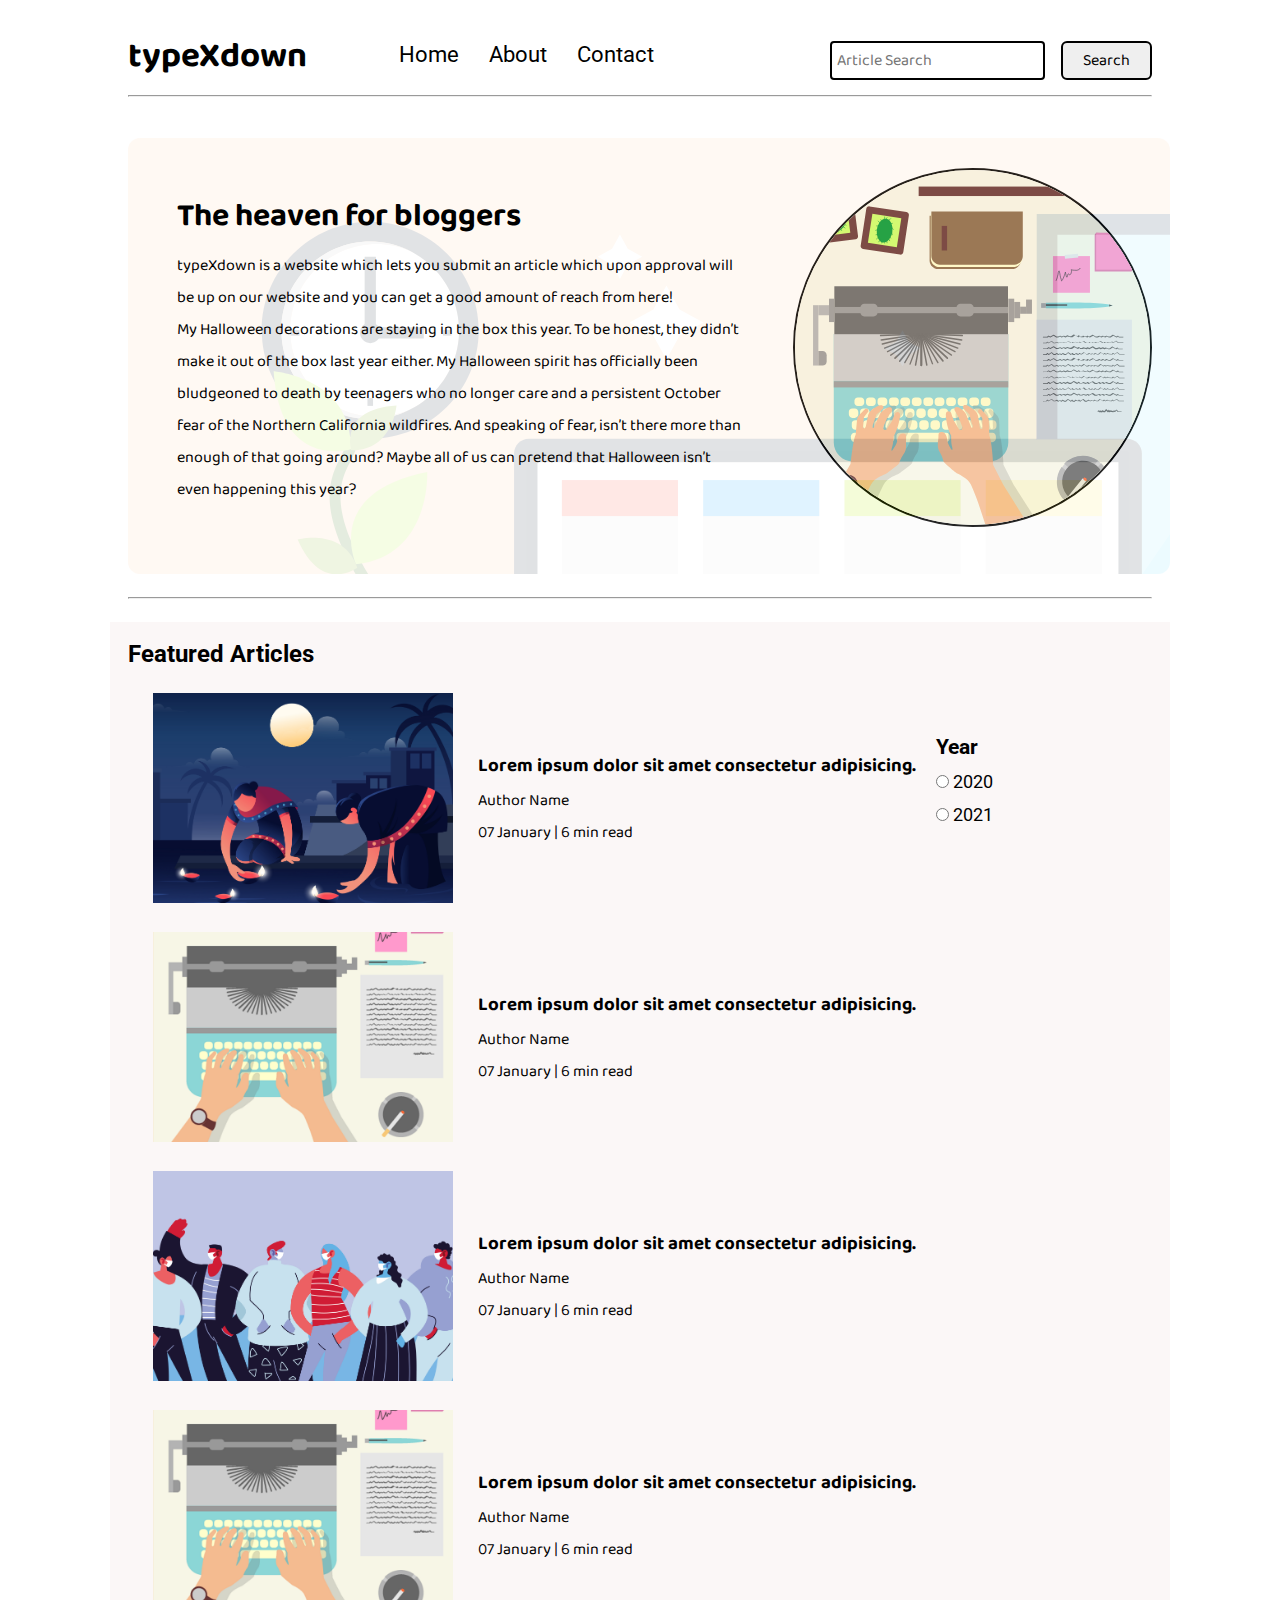
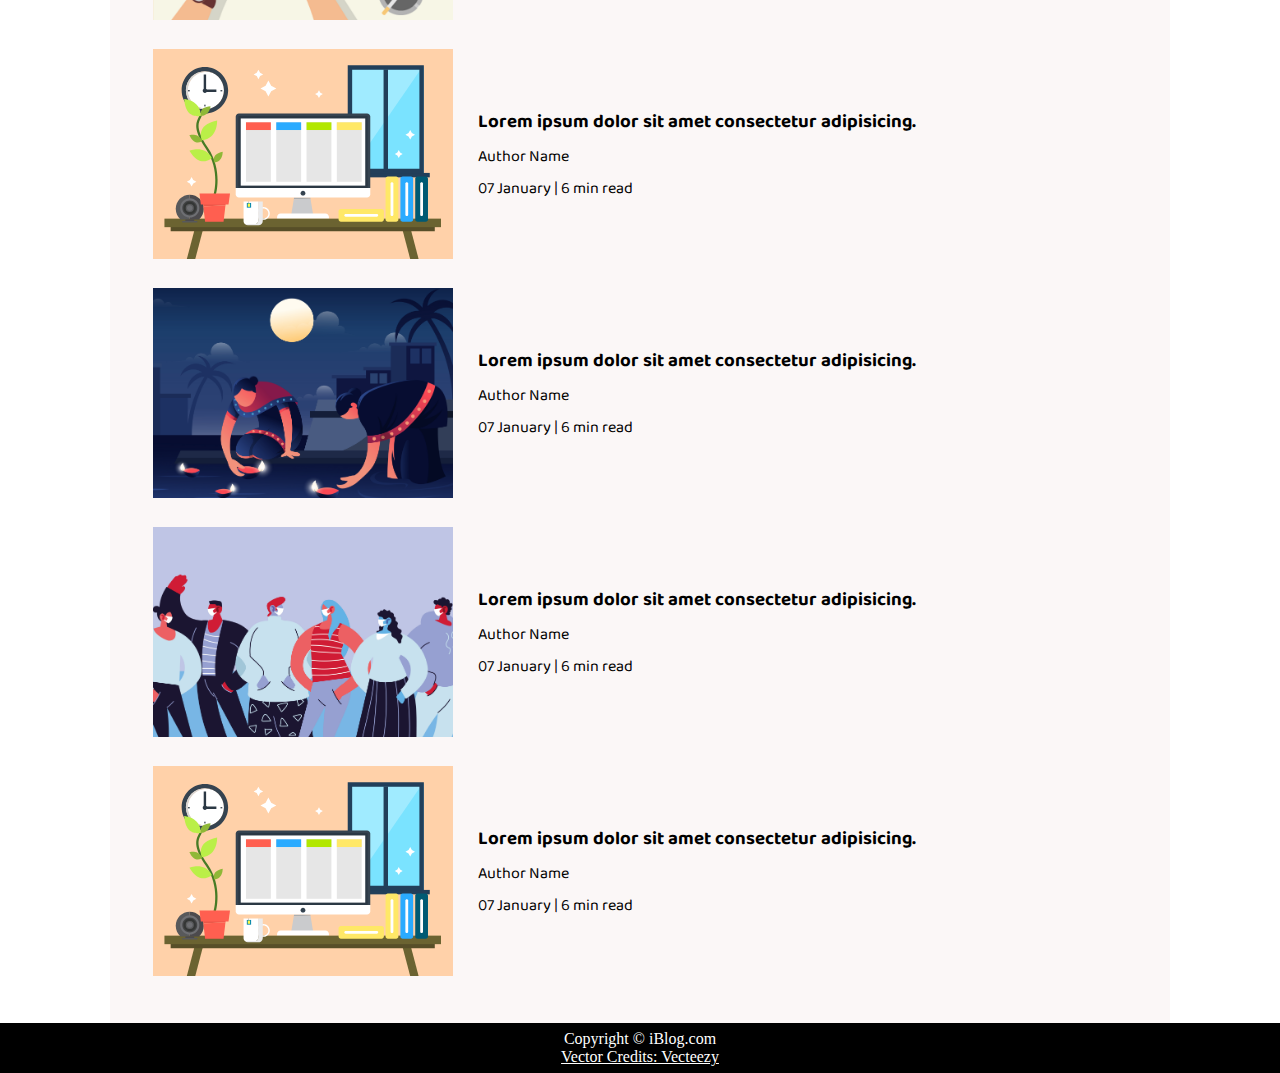
<file: index.html>
<!DOCTYPE html>
<html lang="en">

<head>
    <meta charset="UTF-8">
    <meta name="viewport" content="width=device-width, initial-scale=1.0">
    <link rel="stylesheet" href="css/utils.css">
    <link rel="stylesheet" href="css/style.css">
    <link rel="stylesheet" href="css/mobile.css">
    <title>typeXdown - Write your own Style</title>
</head>

<body>
    <nav class="navigation max-width-1 m-auto">
        <div class="nav-left">
            <a href="/">
                <span>typeXdown</span>
            </a>
            <ul>
                <li><a href="/">Home</a></li>
                <li><a href="#">About</a></li>
                <li><a href="/contact.html">Contact</a></li>
            </ul>
        </div>
        <div class="nav-right">
            <form action="/search.html" method="get">
                <input class="form-input" type="text" name="query" placeholder="Article Search">
                <button class="btn">Search</button>
            </form>

        </div>

    </nav>
    <div class="max-width-1 m-auto">
        <hr>
    </div>
    <div class="m-auto content max-width-1 my-2">
        <div class="content-left">
            <h1>The heaven for bloggers</h1>
            <p>typeXdown is a website which lets you submit an article which upon approval will be up on our website and you
                can get a good amount of reach from here!</p>
            <p>My Halloween decorations are staying in the box this year. To be honest, they didn’t make it out of the
                box last year either. My Halloween spirit has officially been bludgeoned to death by teenagers who no
                longer care and a persistent October fear of the Northern California wildfires. And speaking of fear,
                isn’t there more than enough of that going around? Maybe all of us can pretend that Halloween isn’t even
                happening this year?</p>
        </div>
        <div class="content-right">
            <img src="img/home.svg" alt="iBlog">
        </div>
    </div>

    <div class="max-width-1 m-auto">
        <hr>
    </div>
    <div class="home-articles max-width-1 m-auto font2">
        <h2>Featured Articles</h2>
        <div class="year-box adjust-year">
            <div>
                <h3>Year </h3>
            </div>
            <div>
                <input type="radio" name="year" id=""> 2020
            </div>
            <div>
                <input type="radio" name="year" id=""> 2021
            </div>
        </div>
        <div class="home-article">
            <div class="home-article-img">
                <img src="img/3.png" alt="article">
            </div>
            <div class="home-article-content font1">
                <a href="/blogpost.html">
                    <h3>Lorem ipsum dolor sit amet consectetur adipisicing.</h3>
                </a>

                <div>Author Name</div>
                <span>07 January | 6 min read</span>
            </div>
        </div>
        <div class="home-article">
            <div class="home-article-img">
                <img src="img/1.png" alt="article">
            </div>
            <div class="home-article-content font1">
                <a href="/blogpost.html">
                    <h3>Lorem ipsum dolor sit amet consectetur adipisicing.</h3>
                </a>

                <div>Author Name</div>
                <span>07 January | 6 min read</span>
            </div>
        </div>
        <div class="home-article">
            <div class="home-article-img">
                <img src="img/2.png" alt="article">
            </div>
            <div class="home-article-content font1">
                <a href="/blogpost.html">
                    <h3>Lorem ipsum dolor sit amet consectetur adipisicing.</h3>
                </a>

                <div>Author Name</div>
                <span>07 January | 6 min read</span>
            </div>
        </div>
        <div class="home-article">
            <div class="home-article-img">
                <img src="img/1.png" alt="article">
            </div>
            <div class="home-article-content font1">
                <a href="/blogpost.html">
                    <h3>Lorem ipsum dolor sit amet consectetur adipisicing.</h3>
                </a>

                <div>Author Name</div>
                <span>07 January | 6 min read</span>
            </div>
        </div>
        <div class="home-article">
            <div class="home-article-img">
                <img src="img/11.svg" alt="article">
            </div>
            <div class="home-article-content font1">
                <a href="/blogpost.html">
                    <h3>Lorem ipsum dolor sit amet consectetur adipisicing.</h3>
                </a>

                <div>Author Name</div>
                <span>07 January | 6 min read</span>
            </div>
        </div>
        <div class="home-article">
            <div class="home-article-img">
                <img src="img/3.png" alt="article">
            </div>
            <div class="home-article-content font1">
                <a href="/blogpost.html">
                    <h3>Lorem ipsum dolor sit amet consectetur adipisicing.</h3>
                </a>

                <div>Author Name</div>
                <span>07 January | 6 min read</span>
            </div>
        </div>
        <div class="home-article">
            <div class="home-article-img">
                <img src="img/2.png" alt="article">
            </div>
            <div class="home-article-content font1">
                <a href="/blogpost.html">
                    <h3>Lorem ipsum dolor sit amet consectetur adipisicing.</h3>
                </a>

                <div>Author Name</div>
                <span>07 January | 6 min read</span>
            </div>
        </div>
        <div class="home-article">
            <div class="home-article-img">
                <img src="img/11.svg" alt="article">
            </div>
            <div class="home-article-content font1">
                <a href="/blogpost.html">
                    <h3>Lorem ipsum dolor sit amet consectetur adipisicing.</h3>
                </a>

                <div>Author Name</div>
                <span>07 January | 6 min read</span>
            </div>
        </div>

    </div>

    <div class="footer">
        <p>Copyright &copy; iBlog.com </p>
        <a href="https://www.vecteezy.com/free-vector/typewriter">Vector Credits: Vecteezy</a>
    </div>
</body>

</html>
</file>
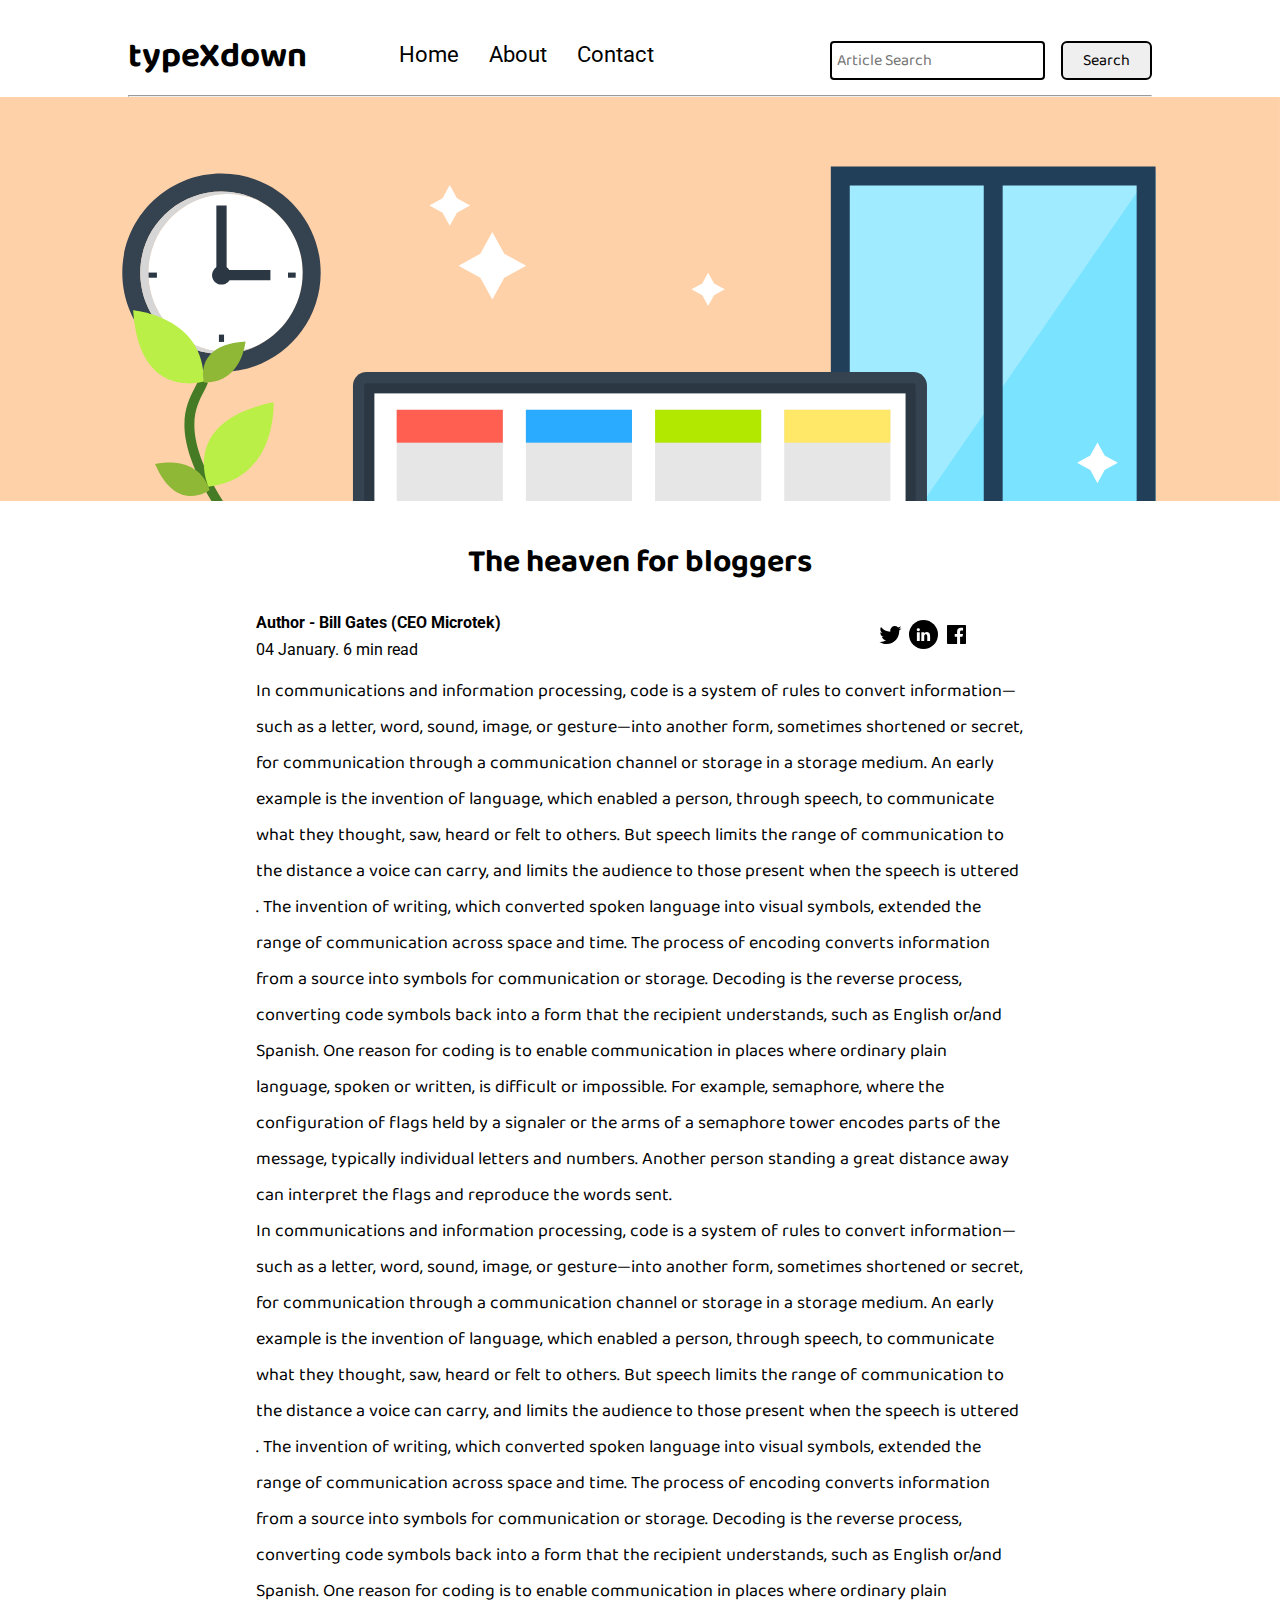
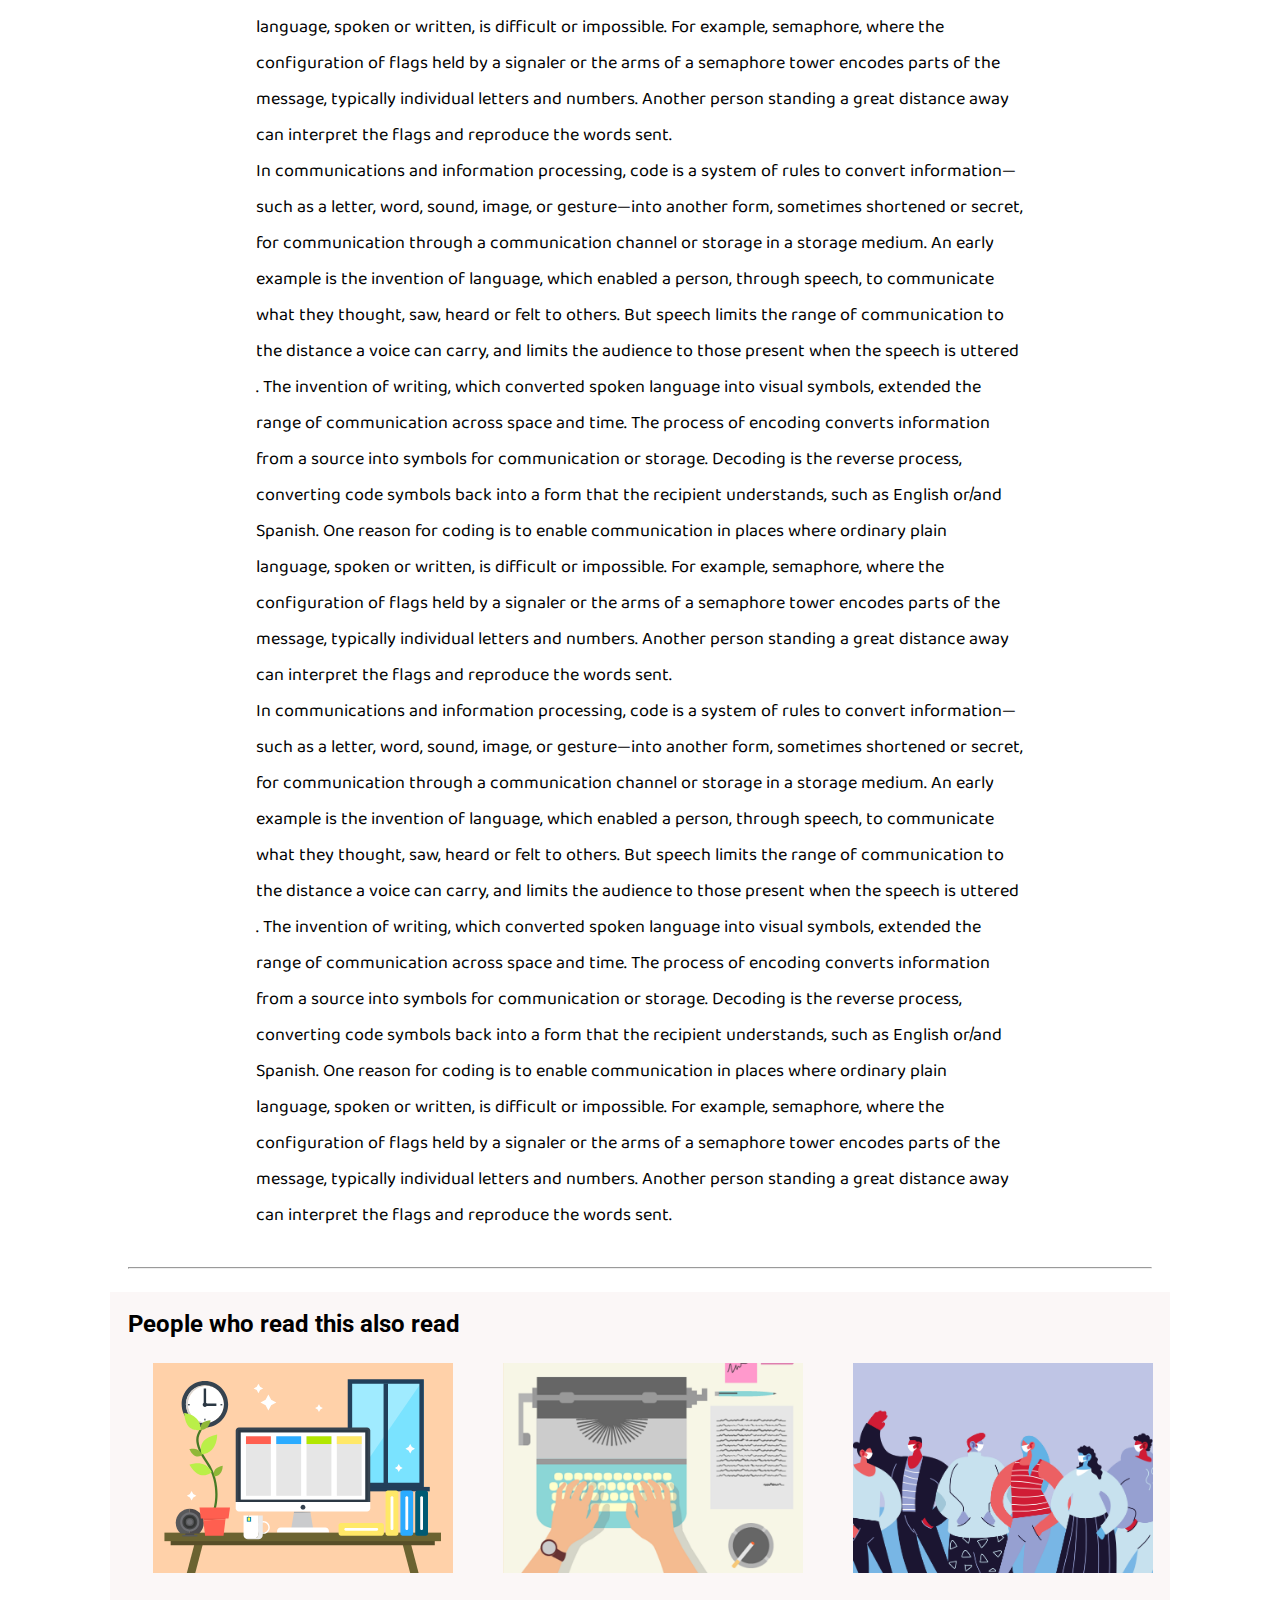
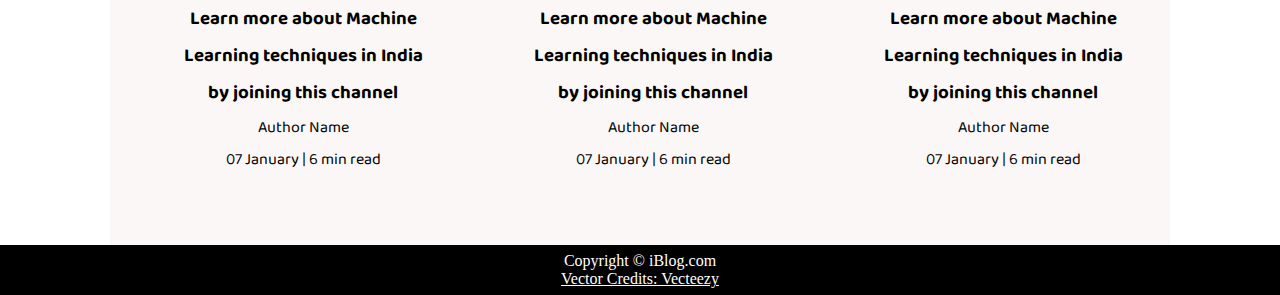
<file: blogpost.html>
<!DOCTYPE html>
<html lang="en">
<head>
    <meta charset="UTF-8">
    <meta name="viewport" content="width=device-width, initial-scale=1.0">
    <link rel="stylesheet" href="css/utils.css">
    <link rel="stylesheet" href="css/style.css">
    <link rel="stylesheet" href="css/blogpost.css">
    <link rel="stylesheet" href="css/mobile.css">
    <title>typeXdown - Write your own Style</title>
</head>
<body>
    <nav class="navigation max-width-1 m-auto">
        <div class="nav-left">
            <a href="/">
                <span>typeXdown</span>
            </a>
            <ul>
                <li><a href="/">Home</a></li>
                <li><a href="#">About</a></li>
                <li><a href="/contact.html">Contact</a></li>
            </ul>
        </div>
        <div class="nav-right">
            <form action="/search.html" method="get">
                <input class="form-input" type="text" name="query" placeholder="Article Search">
                <button class="btn">Search</button>
            </form>

        </div>

    </nav>
    <div class="max-width-1 m-auto">
        <hr>
    </div>
    <div class="post-img">
        <img src="img/11.svg" alt="">
    </div>
    <div class="m-auto blog-post-content max-width-2 m-auto my-2">
        <h1 class="font1">The heaven for bloggers</h1>
        <div class="blogpost-meta">
            <div class="author-info">
                <div>
                <b>
                  Author - Bill Gates (CEO Microtek)
                </b>
                </div>
                <div>04 January. 6 min read</div>
            </div>
            <div class="social">
                <svg width="29" height="29" class="hk"><path d="M22.05 7.54a4.47 4.47 0 0 0-3.3-1.46 4.53 4.53 0 0 0-4.53 4.53c0 .35.04.7.08 1.05A12.9 12.9 0 0 1 5 6.89a5.1 5.1 0 0 0-.65 2.26c.03 1.6.83 2.99 2.02 3.79a4.3 4.3 0 0 1-2.02-.57v.08a4.55 4.55 0 0 0 3.63 4.44c-.4.08-.8.13-1.21.16l-.81-.08a4.54 4.54 0 0 0 4.2 3.15 9.56 9.56 0 0 1-5.66 1.94l-1.05-.08c2 1.27 4.38 2.02 6.94 2.02 8.3 0 12.86-6.9 12.84-12.85.02-.24 0-.43 0-.65a8.68 8.68 0 0 0 2.26-2.34c-.82.38-1.7.62-2.6.72a4.37 4.37 0 0 0 1.95-2.51c-.84.53-1.81.9-2.83 1.13z"></path></svg>

                <svg style="background: black;
                border-radius: 21px;" width="29" height="29" viewBox="0 0 29 29" fill="none" class="hk"><path d="M5 6.36C5 5.61 5.63 5 6.4 5h16.2c.77 0 1.4.61 1.4 1.36v16.28c0 .75-.63 1.36-1.4 1.36H6.4c-.77 0-1.4-.6-1.4-1.36V6.36z"></path><path fill-rule="evenodd" clip-rule="evenodd" d="M10.76 20.9v-8.57H7.89v8.58h2.87zm-1.44-9.75c1 0 1.63-.65 1.63-1.48-.02-.84-.62-1.48-1.6-1.48-.99 0-1.63.64-1.63 1.48 0 .83.62 1.48 1.59 1.48h.01zM12.35 20.9h2.87v-4.79c0-.25.02-.5.1-.7.2-.5.67-1.04 1.46-1.04 1.04 0 1.46.8 1.46 1.95v4.59h2.87v-4.92c0-2.64-1.42-3.87-3.3-3.87-1.55 0-2.23.86-2.61 1.45h.02v-1.24h-2.87c.04.8 0 8.58 0 8.58z" fill="#fff"></path></svg>

                <svg width="29" height="29" class="hk"><path d="M23.2 5H5.8a.8.8 0 0 0-.8.8V23.2c0 .44.35.8.8.8h9.3v-7.13h-2.38V13.9h2.38v-2.38c0-2.45 1.55-3.66 3.74-3.66 1.05 0 1.95.08 2.2.11v2.57h-1.5c-1.2 0-1.48.57-1.48 1.4v1.96h2.97l-.6 2.97h-2.37l.05 7.12h5.1a.8.8 0 0 0 .79-.8V5.8a.8.8 0 0 0-.8-.79"></path></svg>

            </div>
        </div>
         <p class="font1">In communications and information processing, code is a system of rules to convert information—such as a letter, word, sound, image, or gesture—into another form, sometimes shortened or secret, for communication through a communication channel or storage in a storage medium. An early example is the invention of language, which enabled a person, through speech, to communicate what they thought, saw, heard or felt to others. But speech limits the range of communication to the distance a voice can carry, and limits the audience to those present when the speech is uttered . The invention of writing, which converted spoken language into visual symbols, extended the range of communication across space and time.

            The process of encoding converts information from a source into symbols for communication or storage. Decoding is the reverse process, converting code symbols back into a form that the recipient understands, such as English or/and Spanish.
            
            One reason for coding is to enable communication in places where ordinary plain language, spoken or written, is difficult or impossible. For example, semaphore, where the configuration of flags held by a signaler or the arms of a semaphore tower encodes parts of the message, typically individual letters and numbers. Another person standing a great distance away can interpret the flags and reproduce the words sent.</p>
         <p class="font1">In communications and information processing, code is a system of rules to convert information—such as a letter, word, sound, image, or gesture—into another form, sometimes shortened or secret, for communication through a communication channel or storage in a storage medium. An early example is the invention of language, which enabled a person, through speech, to communicate what they thought, saw, heard or felt to others. But speech limits the range of communication to the distance a voice can carry, and limits the audience to those present when the speech is uttered . The invention of writing, which converted spoken language into visual symbols, extended the range of communication across space and time.

            The process of encoding converts information from a source into symbols for communication or storage. Decoding is the reverse process, converting code symbols back into a form that the recipient understands, such as English or/and Spanish.
            
            One reason for coding is to enable communication in places where ordinary plain language, spoken or written, is difficult or impossible. For example, semaphore, where the configuration of flags held by a signaler or the arms of a semaphore tower encodes parts of the message, typically individual letters and numbers. Another person standing a great distance away can interpret the flags and reproduce the words sent.</p>
         <p class="font1">In communications and information processing, code is a system of rules to convert information—such as a letter, word, sound, image, or gesture—into another form, sometimes shortened or secret, for communication through a communication channel or storage in a storage medium. An early example is the invention of language, which enabled a person, through speech, to communicate what they thought, saw, heard or felt to others. But speech limits the range of communication to the distance a voice can carry, and limits the audience to those present when the speech is uttered . The invention of writing, which converted spoken language into visual symbols, extended the range of communication across space and time.

            The process of encoding converts information from a source into symbols for communication or storage. Decoding is the reverse process, converting code symbols back into a form that the recipient understands, such as English or/and Spanish.
            
            One reason for coding is to enable communication in places where ordinary plain language, spoken or written, is difficult or impossible. For example, semaphore, where the configuration of flags held by a signaler or the arms of a semaphore tower encodes parts of the message, typically individual letters and numbers. Another person standing a great distance away can interpret the flags and reproduce the words sent.</p>
         <p class="font1">In communications and information processing, code is a system of rules to convert information—such as a letter, word, sound, image, or gesture—into another form, sometimes shortened or secret, for communication through a communication channel or storage in a storage medium. An early example is the invention of language, which enabled a person, through speech, to communicate what they thought, saw, heard or felt to others. But speech limits the range of communication to the distance a voice can carry, and limits the audience to those present when the speech is uttered . The invention of writing, which converted spoken language into visual symbols, extended the range of communication across space and time.

            The process of encoding converts information from a source into symbols for communication or storage. Decoding is the reverse process, converting code symbols back into a form that the recipient understands, such as English or/and Spanish.
            
            One reason for coding is to enable communication in places where ordinary plain language, spoken or written, is difficult or impossible. For example, semaphore, where the configuration of flags held by a signaler or the arms of a semaphore tower encodes parts of the message, typically individual letters and numbers. Another person standing a great distance away can interpret the flags and reproduce the words sent.</p>
    </div>

    <div class="max-width-1 m-auto"><hr></div>
    <div class="home-articles max-width-1 m-auto font2">
        <h2>People who read this also read</h2>
        <div class="row">

       
        <div class="home-article more-post">
            <div class="home-article-img">
                <img src="img/11.svg" alt="article">
            </div>
            <div class="home-article-content font1 center">
                <a href="/blogpost.html"><h3>Learn more about Machine Learning techniques in India by joining this channel</h3></a>
                
                <div>Author Name</div>
                <span>07 January | 6 min read</span>
            </div>
        </div>
        <div class="home-article more-post">
            <div class="home-article-img">
                <img src="img/1.png" alt="article">
            </div>
            <div class="home-article-content font1 center">
                <a href="/blogpost.html"><h3>Learn more about Machine Learning techniques in India by joining this channel</h3></a>
                
                <div>Author Name</div>
                <span>07 January | 6 min read</span>
            </div>
        </div>
        <div class="home-article more-post">
            <div class="home-article-img">
                <img src="img/2.png" alt="article">
            </div>
            <div class="home-article-content font1 center">
                <a href="/blogpost.html"><h3>Learn more about Machine Learning techniques in India by joining this channel</h3></a>
                
                <div>Author Name</div>
                <span>07 January | 6 min read</span>
            </div>
        </div>
        
    </div>
    </div>

    <div class="footer">
        <p>Copyright &copy; iBlog.com </p>
         <a href="https://www.vecteezy.com/free-vector/typewriter">Vector Credits: Vecteezy</a> 
    </div>
</body>
</html>
</file>
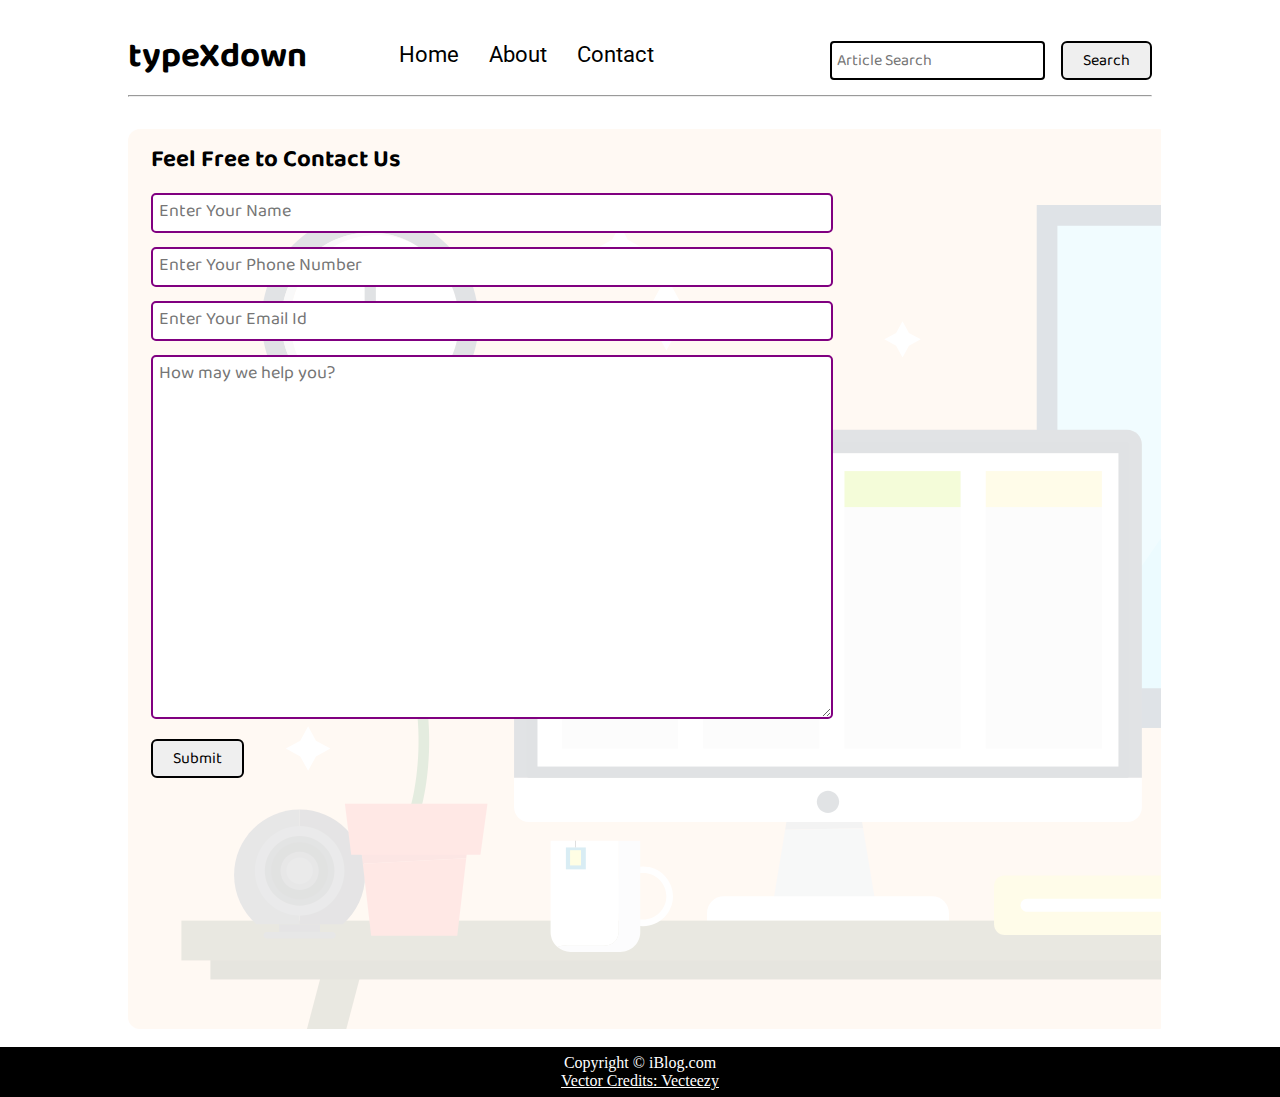
<file: contact.html>
<!DOCTYPE html>
<html lang="en">
<head>
    <meta charset="UTF-8">
    <meta name="viewport" content="width=device-width, initial-scale=1.0">
    <link rel="stylesheet" href="css/utils.css">
    <link rel="stylesheet" href="css/style.css">
    <link rel="stylesheet" href="css/contact.css">
    <link rel="stylesheet" href="css/mobile.css">
    <title>typeXdown - Write your own Style</title>
</head>
<body>
    <nav class="navigation max-width-1 m-auto">
        <div class="nav-left">
            <a href="/">
                <span>typeXdown</span>
            </a>
            <ul>
                <li><a href="/">Home</a></li>
                <li><a href="#">About</a></li>
                <li><a href="/contact.html">Contact</a></li>
            </ul>
        </div>
        <div class="nav-right">
            <form action="/search.html" method="get">
                <input class="form-input" type="text" name="query" placeholder="Article Search">
                <button class="btn">Search</button>
            </form>

        </div>

    </nav>
    <div class="max-width-1 m-auto">
        <hr>
    </div>
    <div class="contact-content font1 max-width-1 m-auto">
        <div class="max-width-1 m-auto mx-1">
            <h2>Feel Free to Contact Us</h2>
            <div class="contact-form">
                <div class="form-box">
                    <input type="text" placeholder="Enter Your Name">
                </div>
                <div class="form-box">
                    <input type="text" placeholder="Enter Your Phone Number">
                </div>
                <div class="form-box">
                    <input type="text" placeholder="Enter Your Email Id">
                </div>
                <div class="form-box">
                    <textarea name="" id="" cols="30" rows="10" placeholder="How may we help you?"></textarea>
                </div>
                <div class="form-box">
                    <button class="btn">Submit</button>
                </div>

            </div>
        </div>

    </div>
 

   

    <div class="footer">
        <p>Copyright &copy; iBlog.com </p>
         <a href="https://www.vecteezy.com/free-vector/typewriter">Vector Credits: Vecteezy</a> 
    </div>
</body>
</html>
</file>
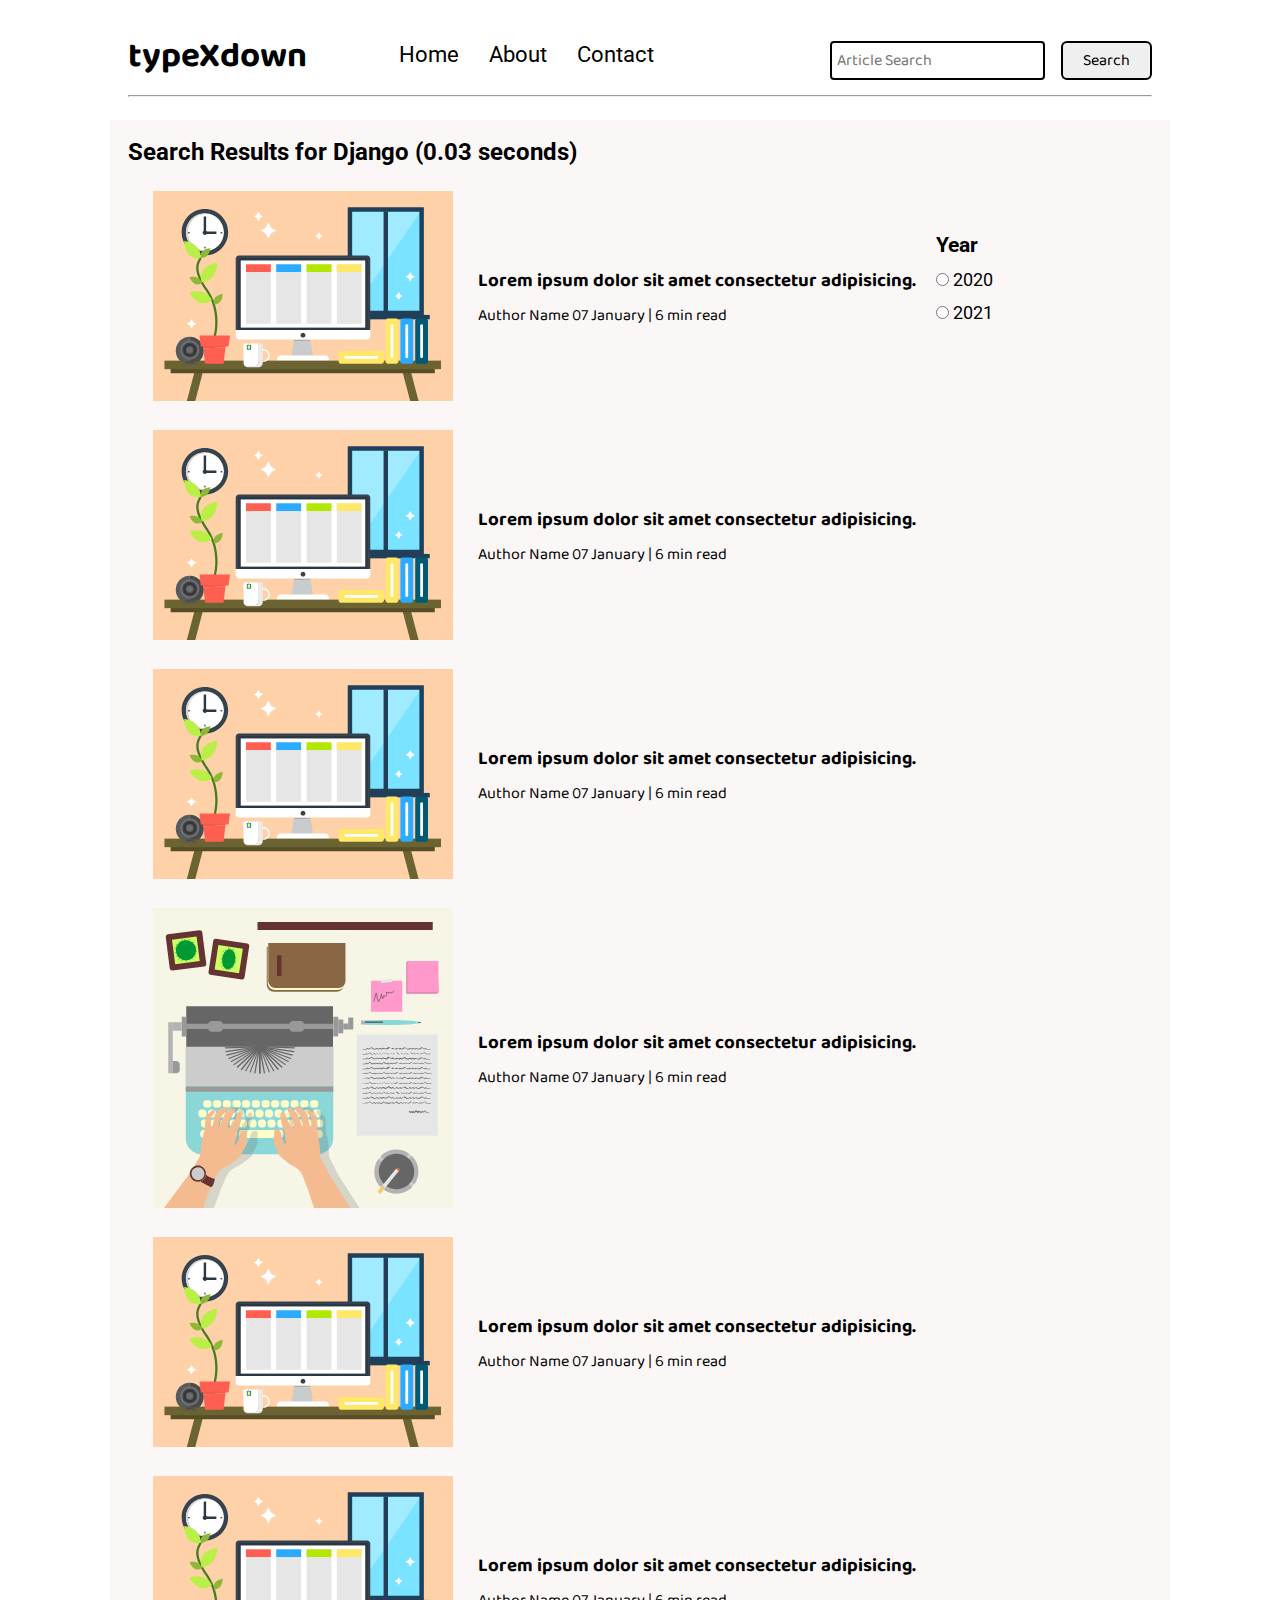
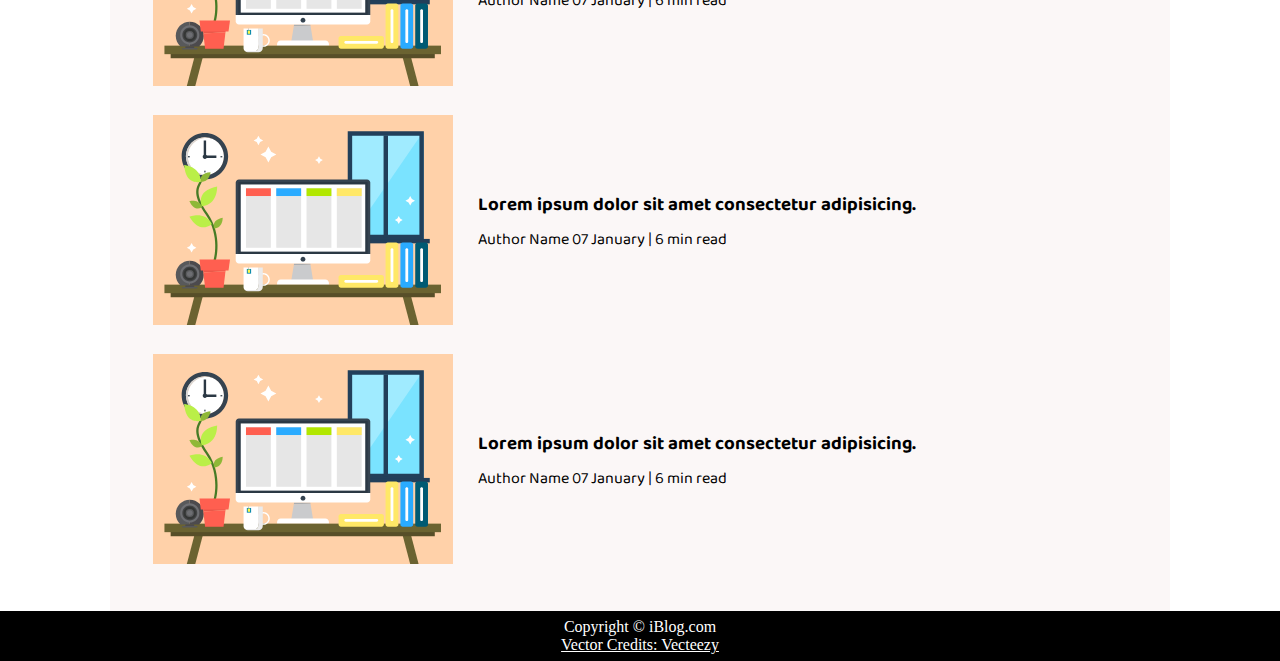
<file: search.html>
<!DOCTYPE html>
<html lang="en">
<head>
    <meta charset="UTF-8">
    <meta name="viewport" content="width=device-width, initial-scale=1.0">
    <link rel="stylesheet" href="css/utils.css">
    <link rel="stylesheet" href="css/style.css">
    <link rel="stylesheet" href="css/mobile.css">
    <title>typeXdown - Write your own Style</title>
</head>
<body>
    <nav class="navigation max-width-1 m-auto">
        <div class="nav-left">
            <a href="/">
                <span>typeXdown</span>
            </a>
            <ul>
                <li><a href="/">Home</a></li>
                <li><a href="#">About</a></li>
                <li><a href="/contact.html">Contact</a></li>
            </ul>
        </div>
        <div class="nav-right">
            <form action="/search.html" method="get">
                <input class="form-input" type="text" name="query" placeholder="Article Search">
                <button class="btn">Search</button>
            </form>

        </div>

    </nav>
 

    <div class="max-width-1 m-auto"><hr></div>
    <div class="home-articles max-width-1 m-auto font2">
        
        <h2>Search Results for Django (0.03 seconds)</h2>
        <div class="year-box adjust-year">
            <div>
                <h3>Year </h3>
            </div>
            <div>
                <input type="radio" name="year" id=""> 2020
            </div>
            <div>
                <input type="radio" name="year" id=""> 2021
            </div>
        </div>
        <div class="home-article">
            <div class="home-article-img">
                <img src="img/11.svg" alt="article">
            </div>
            <div class="home-article-content font1">
                <a href="/blogpost.html"><h3>Lorem ipsum dolor sit amet consectetur adipisicing.</h3></a>
                
                <span>Author Name</span>
                <span>07 January | 6 min read</span>
            </div>
        </div>
        <div class="home-article">
            <div class="home-article-img">
                <img src="img/11.svg" alt="article">
            </div>
            <div class="home-article-content font1">
                <a href="/blogpost.html"><h3>Lorem ipsum dolor sit amet consectetur adipisicing.</h3></a>
                
                <span>Author Name</span>
                <span>07 January | 6 min read</span>
            </div>
        </div>
        <div class="home-article">
            <div class="home-article-img">
                <img src="img/11.svg" alt="article">
            </div>
            <div class="home-article-content font1">
                <a href="/blogpost.html"><h3>Lorem ipsum dolor sit amet consectetur adipisicing.</h3></a>
                
                <span>Author Name</span>
                <span>07 January | 6 min read</span>
            </div>
        </div>
        <div class="home-article">
            <div class="home-article-img">
                <img src="img/home.svg" alt="article">
            </div>
            <div class="home-article-content font1">
                <a href="/blogpost.html"><h3>Lorem ipsum dolor sit amet consectetur adipisicing.</h3></a>
                
                <span>Author Name</span>
                <span>07 January | 6 min read</span>
            </div>
        </div>
        <div class="home-article">
            <div class="home-article-img">
                <img src="img/11.svg" alt="article">
            </div>
            <div class="home-article-content font1">
                <a href="/blogpost.html"><h3>Lorem ipsum dolor sit amet consectetur adipisicing.</h3></a>
                
                <span>Author Name</span>
                <span>07 January | 6 min read</span>
            </div>
        </div>
        <div class="home-article">
            <div class="home-article-img">
                <img src="img/11.svg" alt="article">
            </div>
            <div class="home-article-content font1">
                <a href="/blogpost.html"><h3>Lorem ipsum dolor sit amet consectetur adipisicing.</h3></a>
                
                <span>Author Name</span>
                <span>07 January | 6 min read</span>
            </div>
        </div>
        <div class="home-article">
            <div class="home-article-img">
                <img src="img/11.svg" alt="article">
            </div>
            <div class="home-article-content font1">
                <a href="/blogpost.html"><h3>Lorem ipsum dolor sit amet consectetur adipisicing.</h3></a>
                
                <span>Author Name</span>
                <span>07 January | 6 min read</span>
            </div>
        </div>
        <div class="home-article">
            <div class="home-article-img">
                <img src="img/11.svg" alt="article">
            </div>
            <div class="home-article-content font1">
                <a href="/blogpost.html"><h3>Lorem ipsum dolor sit amet consectetur adipisicing.</h3></a>
                
                <span>Author Name</span>
                <span>07 January | 6 min read</span>
            </div>
        </div>
         
    </div>

    <div class="footer">
        <p>Copyright &copy; iBlog.com </p>
         <a href="https://www.vecteezy.com/free-vector/typewriter">Vector Credits: Vecteezy</a> 
    </div>
</body>
</html>
</file>
<file: css/utils.css>
@import url("https://fonts.googleapis.com/css2?family=Roboto&display=swap");
@import url("https://fonts.googleapis.com/css2?family=Baloo+Bhaina+2:wght@500&display=swap");
:root { 
  --main-bg-color: purple;
  --font1: "Baloo Bhaina 2", cursive;
  --font2: "Roboto", sans-serif;
}

.center{
  text-align: center
}

.font1 {
  font-family: var(--font1);
}
.font2 {
  font-family: var(--font2);
}

.max-width-1 {
  max-width: 80vw;
}

.max-width-2 {
  max-width: 60vw;
}

.m-auto {
  margin: auto;
}

.mx-1{
  margin-left: 23px;
  margin-right: 23px;
}

.my-2{
  margin-top: 32px;
  margin-bottom: 32px;
}

.btn {
  padding: 0px 20px;
  padding-top: 3px;
  border: 2px solid black;
  border-radius: 6px;
  font-family: var(--font1);
  font-size: 16px;
  cursor: pointer;
  transition: all 0.3s ease-in-out;
}

.btn:hover {
  color: white;
  background: var(--main-bg-color);
}

.form-input {
  padding: 0px 5px;
  padding-top: 3px;
  font-size: 16px;
  border: 2px solid black;
  border-radius: 4px;
  margin: 0 13px;
  font-family: var(--font1);
}

.form-box input, textarea{
  width: 52vw;
  padding: 0px 6px;
  margin: 7px 0;
  font-size: 18px;
  font-family: var(--font1);
  border: 2px solid var(--main-bg-color);
    border-radius: 5px;
}
</file>
<file: css/style.css>
* {
  margin: 0;
  padding: 0; 
}

.navigation {
  margin-top: 25px;
  font-family: var(--font1);
  /* height: 74px;  */
  display: flex;
  justify-content: space-between;
  align-items: center;
}

.nav-left {
  display: flex;
}

.nav-left span {
  font-size: 35px;
  padding-top: 10px;
}

.nav-left ul {
  display: flex;
  align-items: center;
  margin: 0 77px;
  font-size: 22px;
  padding-bottom: 23px;
}

.nav-left ul li {
  list-style: none;
  margin: 0px 15px;
  margin-top: 12px;
  font-family: var(--font2);
  transition: all 0.3s ease-in-out;
}

.nav-left ul li a {
  text-decoration: none;
  color: black;
}

.nav-left ul li a:hover {
  color: var(--main-bg-color);
  font-weight: bolder;
}

.nav-left a {
  text-decoration: none;

}

.nav-left span{
  color: black;
  font-weight: bolder;
}

.content {
  height: 100%;
  display: flex;
  margin-top: 32px;
  padding: 9px;
  position: relative;
}

.content::after {
  content: "";
  background-image: url("../img/11.svg");
  position: absolute;
  width: 100%;
  height: inherit;
  opacity: 0.15;
  border-radius: 12px;
}

.content-left {
  font-family: var(--font1);
  display: flex;
  flex-direction: column;
  justify-content: center;
  padding: 49px;
  z-index: 1;
}

.content-right {
  display: flex;
  align-items: center;
  justify-content: center;
}

.content-right img {
  height: 355px;
  border: 2px solid black;
  border-radius: 200px;
}

.home-articles {
  padding: 18px;
  background-color: rgb(248, 239, 239, 0.5);
  margin-top: 23px;
  position: relative;
}

.year-box {
  position: absolute;  
  right: 0px;
  top: 100px;
  width: 234px;
  height: 255px;
  font-size: 18px;
}

.year-box div {
  margin: 12px 0px;
}

.home-article {
  display: flex;
  margin: 25px;
}

.home-article img {
  width: 300px;
}

.home-article-content {
  align-self: center;
  padding: 25px;
}

.home-article-content a {
  text-decoration: none;
  color: black;
}
/* .home-articles{} */
.footer {
  height: 50px;
  background-color:black;
  display: flex;
  align-items: center;
  justify-content: center;
  color: white;
  flex-direction: column;
}

.footer a {
  color: white;
}
</file>
<file: css/mobile.css>
@media screen and (max-width: 1200px) {
  .navigation {
    flex-direction: column;
    margin-bottom: 30px;
  }

  .nav-left {
    flex-direction: column;
    text-align: center;
  }

  .content-right {
    display: none;
  }

  .home-article {
    flex-direction: column;
  }

  .home-article-img {
    text-align: center;
  }

  .year-box {
    top: 25px;
    left: 60vw;
    font-size: 11px;
    display: flex;
  }

  .year-box div {
    padding: 0 3px;
    margin: 0;
  }

  .home-article img {
    width: 70vw;
  }
  .form-input {
    width: 50%;
  }
  .form-box input,
  textarea {
    width: 66vw;
  }
  .row {
    flex-direction: column;
  }
  .social {
    padding: 0;
  }
  .post-img {
    height: auto;
  }
  .adjust-year {
    position: static;
    height: auto;
    padding: 12px 0px;
    display: flex;
    justify-content: flex-end;
    width: 100%;
  }
}
</file>
<file: css/blogpost.css>
.post-img{
    height: 404px;
    overflow: hidden; 
}
.post-img img{
    width: 100%;
}
.blog-post-content{
    /* background-color: rebeccapurple; */
}
.blog-post-content h1{
    text-align: center;
}
.blog-post-content p{
    font-size: 18px; 
}

.row{
    display: flex;
}
.more-post{
    flex-direction: column; 
    align-items: center;
}
.blogpost-meta{ 
    display: flex;
    justify-content: space-between;
}

.author-info{
    margin: 12px 0;
}
.author-info div{
    padding: 4px 0px;
    font-family: var(--font2);
}
.social{
    padding-right: 53px;
    align-self: center;
    cursor: pointer;
}
</file>
<file: css/contact.css>
.contact-content{  
    height: 100vh;
    margin-top: 32px;
    padding: 9px;
    position: relative; 
    overflow: hidden;
  }
  
  .contact-content::after {
    content: "";
    background-image: url("../img/11.svg");
    position: absolute;
    top:0;
    width: 100%;
    height: inherit;
    opacity: 0.15;
    border-radius: 12px;
    z-index: -1;
  }
</file>
